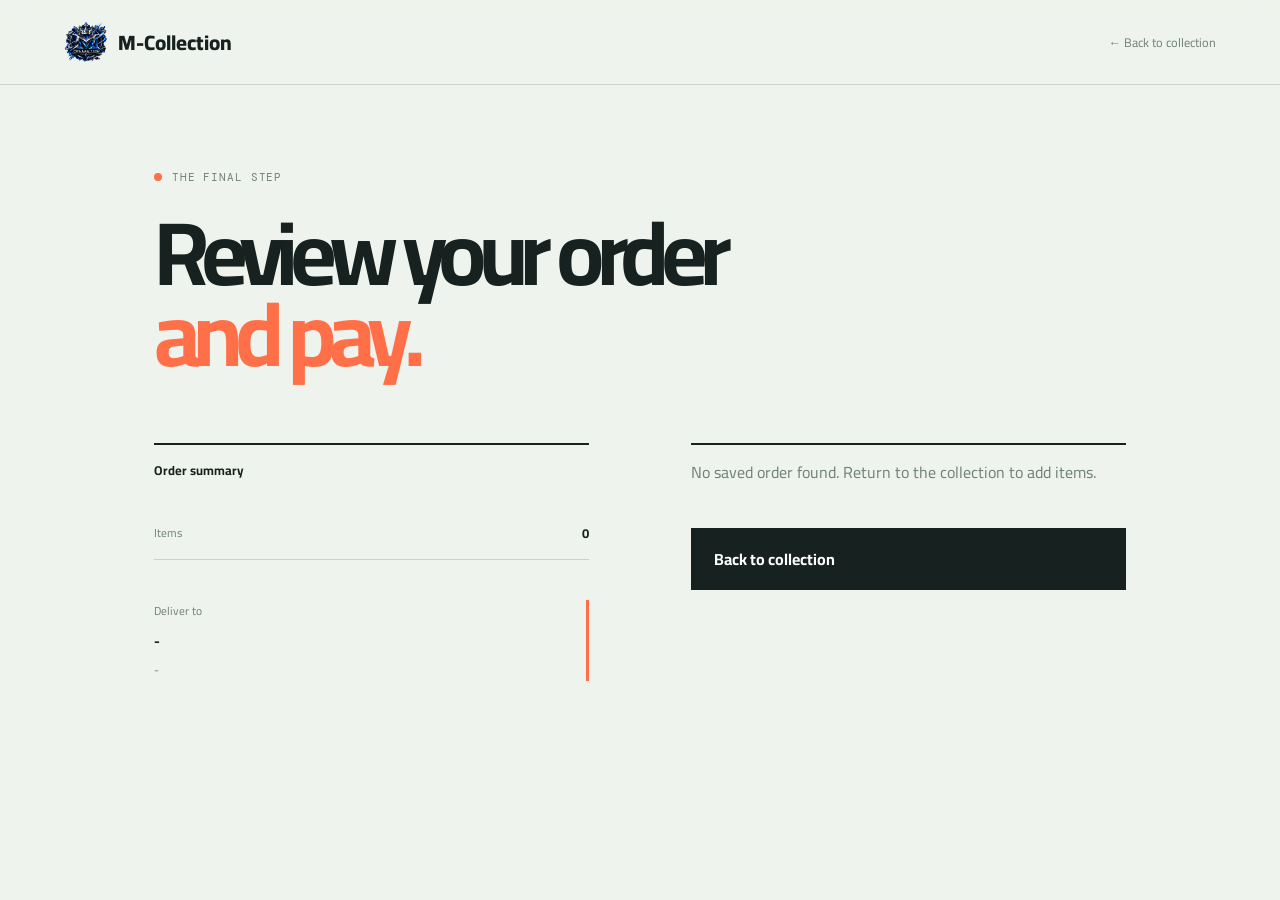
<file: checkout.html>
<!doctype html>
<html lang="en" dir="ltr">
<head>
  <meta charset="UTF-8" />
  <meta name="viewport" content="width=device-width, initial-scale=1.0" />
  <title>M-Collection | Checkout</title>
  <link rel="icon" type="image/png" href="Crowned%20Chrome%20M%20Collection.png" />
  <link rel="preconnect" href="https://fonts.googleapis.com" />
  <link rel="preconnect" href="https://fonts.gstatic.com" crossorigin />
  <link href="https://fonts.googleapis.com/css2?family=Cairo:wght@400;600;700;800&family=DM+Mono:wght@400;500&display=swap" rel="stylesheet" />
  <link rel="stylesheet" href="style.css" />
  <script defer src="checkout.js"></script>
</head>
<body class="checkout-page">
  <header class="site-header">
    <a class="brand" href="index.html" aria-label="M-Collection - Home"><img class="brand-logo" src="Crowned%20Chrome%20M%20Collection.png" alt="" aria-hidden="true" /><span>M-Collection</span></a>
    <a class="back-link" href="index.html">← Back to collection</a>
  </header>
  <main class="checkout-main">
    <div class="checkout-title"><p class="eyebrow"><span></span> THE FINAL STEP</p><h1>Review your order<br /><em>and pay.</em></h1></div>
    <section class="checkout-layout">
      <div class="summary-panel">
        <div class="panel-label">Order summary</div>
        <div class="summary-item" id="summary-item-count"><span>Items</span><strong id="summary-quantity">0</strong></div>
        <div class="checkout-items" id="summary-products"></div>
        <div id="summary-calculations" hidden>
          <div class="summary-item"><span>Items subtotal</span><strong><span id="summary-price">-</span> EGP</strong></div>
          <div class="summary-item"><span>Delivery</span><strong><span id="summary-delivery">-</span> EGP</strong></div>
          <p class="delivery-note">Estimated delivery: 5–7 days</p>
          <div class="summary-total"><span>Total due</span><strong><span id="summary-total">-</span> EGP</strong></div>
        </div>
        <div class="customer-note"><span>Deliver to</span><strong id="summary-customer">-</strong><small id="summary-address">-</small></div>
      </div>
      <form class="payment-panel" id="payment-form">
        <div class="panel-label">Payment method</div>
        <label class="payment-option"><input type="radio" name="payment" value="cash" checked required /><span><strong>Cash on delivery</strong><small>Pay the courier when your order arrives</small></span><b>01</b></label>
        <button class="submit-button" type="submit">Confirm order <span>←</span></button>
        <p class="form-message" id="payment-message" role="status"></p>
        <a class="whatsapp-support" id="whatsapp-support" href="https://wa.me/201007052517" target="_blank" rel="noopener noreferrer">
          <svg viewBox="0 0 32 32" aria-hidden="true"><path d="M16.04 3C8.86 3 3.02 8.82 3.02 15.98c0 2.28.6 4.5 1.74 6.46L3 29l6.75-1.72a13.1 13.1 0 0 0 6.28 1.6h.01c7.17 0 13.01-5.82 13.01-12.98 0-3.47-1.36-6.73-3.82-9.19A12.94 12.94 0 0 0 16.04 3Zm0 23.66h-.01a10.9 10.9 0 0 1-5.55-1.52l-.4-.24-4.01 1.02 1.07-3.9-.26-.4a10.78 10.78 0 0 1-1.67-5.64c0-5.97 4.87-10.83 10.85-10.83 2.9 0 5.62 1.13 7.67 3.17a10.75 10.75 0 0 1 3.18 7.66c0 5.97-4.87 10.83-10.86 10.83Zm5.96-8.11c-.33-.16-1.94-.96-2.24-1.07-.3-.11-.52-.16-.74.16-.22.33-.85 1.07-1.04 1.29-.19.22-.38.25-.71.08-.33-.16-1.38-.51-2.63-1.63-.97-.86-1.63-1.93-1.82-2.26-.19-.33-.02-.5.14-.66.15-.14.33-.38.49-.57.16-.19.22-.33.33-.55.11-.22.06-.41-.03-.57-.08-.16-.74-1.78-1.02-2.44-.27-.64-.54-.55-.74-.56h-.63c-.22 0-.57.08-.87.41-.3.33-1.14 1.11-1.14 2.7s1.17 3.13 1.33 3.35c.16.22 2.3 3.5 5.58 4.91.78.34 1.39.54 1.86.69.78.25 1.49.22 2.05.13.63-.1 1.94-.79 2.21-1.56.27-.77.27-1.43.19-1.56-.08-.14-.3-.22-.63-.38Z"/></svg>
          Message us on WhatsApp at 01007052517.
        </a>
        <a class="call-support" href="tel:+201007052517">Or call us at 01007052517.</a>
      </form>
    </section>
  </main>
</body>
</html>
</file>
<file: style.css>
:root {
  --ink: #17211f;
  --paper: #eef3ed;
  --lime: #d5f36b;
  --orange: #ff7048;
  --muted: #71807b;
  --line: rgba(23, 33, 31, .16);
  --display: "Cairo", sans-serif;
  --mono: "DM Mono", monospace;
}

.bag-section { margin: 0 auto; max-width: 1000px; padding: 45px 5vw 0; scroll-margin-top: 90px; }
.bag-section-header { align-items: end; border-bottom: 1px solid var(--line); display: flex; justify-content: space-between; padding-bottom: 18px; }
.bag-section-header .eyebrow { margin-bottom: 8px; }
.bag-section-header h2 { font-size: clamp(1.7rem, 3vw, 2.4rem); margin: 0; }
.bag-section-count { color: var(--muted); font-size: .78rem; }
.bag-section-count strong { color: var(--ink); font-family: var(--mono); font-weight: 500; }
.cart-summary { border-right: 3px solid var(--orange); margin-top: 18px; padding: 5px 14px 5px 0; }
.cart-summary > span, .empty-cart, .cart-item-options > div > span { color: var(--muted); font-size: .72rem; }
.empty-cart { margin: 8px 0 0; }
.cart-item { border-bottom: 1px solid var(--line); padding: 14px 0; }
.cart-item-heading, .cart-item-options { align-items: center; display: flex; justify-content: space-between; gap: 12px; }
.cart-item-heading strong { font-size: .82rem; }
.cart-item-heading button { background: transparent; border: 0; color: var(--orange); cursor: pointer; font-size: .7rem; padding: 4px; }
.cart-item-options { align-items: end; margin-top: 10px; }
.cart-item-options label { margin: 0; }
.cart-item-options select { border-bottom: 1px solid var(--line); font-size: .8rem; padding: 3px 0; width: 70px; }
.cart-item-options .quantity-control { gap: 12px; }
.cart-item-options .quantity-control button { font-size: 1.1rem; }
.checkout-items .summary-item:first-child { border-top: 1px solid var(--line); }
.checkout-items .summary-item span { max-width: 65%; }

* { box-sizing: border-box; }
html { scroll-behavior: smooth; }
body { margin: 0; color: var(--ink); background: var(--paper); font-family: var(--display); }
button, input, select { font: inherit; }
button, a { -webkit-tap-highlight-color: transparent; }
a { color: inherit; text-decoration: none; }
.promo-bar { background: var(--ink); color: rgba(255,255,255,.88); font-family: var(--mono); font-size: .68rem; letter-spacing: .08em; padding: 10px 5vw; text-align: center; text-transform: uppercase; }
.site-header { align-items: center; border-bottom: 1px solid var(--line); display: flex; justify-content: space-between; margin: 0 auto; max-width: 1320px; padding: 20px 5vw; position: sticky; top: 0; background: rgba(238,243,237,.9); backdrop-filter: blur(14px); z-index: 50; }
.brand { align-items: center; display: flex; font-size: 1.3rem; font-weight: 800; gap: 10px; }
.brand-logo { display: block; flex: 0 0 auto; height: 44px; object-fit: contain; width: 44px; }
nav { display: flex; font-size: .85rem; gap: 32px; }
nav a { color: var(--muted); transition: color .2s ease; } nav a:hover { color: var(--orange); }
.bag-button { background: none; border: 0; color: var(--ink); cursor: pointer; display: flex; font-size: .85rem; gap: 10px; padding: 4px; }
.bag-count { align-items: center; background: var(--orange); border-radius: 50%; color: white; display: flex; font-family: var(--mono); font-size: .7rem; height: 22px; justify-content: center; width: 22px; }
.hero { display: grid; gap: 8vw; grid-template-columns: .85fr 1.15fr; margin: 0 auto; max-width: 1320px; min-height: 680px; padding: 80px 5vw 110px; }
.hero-copy { align-self: center; padding-top: 10px; }
.eyebrow { align-items: center; color: var(--muted); display: flex; font-family: var(--mono); font-size: .68rem; gap: 10px; letter-spacing: .08em; margin: 0 0 28px; text-transform: uppercase; }
.brand-features { display: grid; gap: 26px; grid-template-columns: repeat(3, 1fr); margin: 0 auto; max-width: 1320px; padding: 0 5vw 80px; }
.feature-item { background: rgba(23,33,31,.03); border: 1px solid var(--line); padding: 28px 24px; }
.feature-index { color: var(--orange); display: block; font-family: var(--mono); font-size: .68rem; margin-bottom: 16px; }
.feature-item h3 { font-size: 1.2rem; margin: 0 0 8px; }
.feature-item p { color: var(--muted); font-size: .82rem; line-height: 1.7; margin: 0; }
.eyebrow span { background: var(--orange); border-radius: 50%; height: 8px; width: 8px; }
h1, h2, h3, p { margin-top: 0; } h1 { font-size: clamp(3.4rem, 7vw, 7.3rem); letter-spacing: -.095em; line-height: .92; margin-bottom: 32px; } h1 em, h2 em { color: var(--orange); font-style: normal; }
.intro { color: var(--muted); font-size: 1rem; line-height: 1.9; max-width: 360px; }
.hero-actions { align-items: center; display: flex; gap: 23px; margin: 34px 0 54px; }
.primary-button, .submit-button { background: var(--ink); border: 0; color: white; cursor: pointer; font-weight: 700; padding: 16px 23px; transition: background .2s, transform .2s; } .primary-button:hover, .submit-button:hover { background: var(--orange); transform: translateY(-2px); } .primary-button span, .submit-button span { color: var(--lime); margin-right: 12px; }
.availability { color: var(--muted); font-size: .75rem; } .availability i { background: #71b85b; border-radius: 50%; display: inline-block; height: 7px; margin-left: 6px; width: 7px; }
.quick-facts { border-top: 1px solid var(--line); display: flex; gap: 36px; max-width: 400px; padding-top: 17px; } .quick-facts div { display: flex; flex-direction: column; } .quick-facts strong { font-family: var(--mono); font-size: 1.45rem; font-weight: 500; } .quick-facts span { color: var(--muted); font-size: .67rem; }
.hero-visual { align-self: center; position: relative; } .image-frame { background: #dedbd4; overflow: hidden; position: relative; } .image-frame img { display: block; filter: saturate(.75); height: min(65vw, 620px); object-fit: cover; width: 100%; } .image-frame::after { border: 1px solid rgba(255,255,255,.55); content: ""; inset: 16px; pointer-events: none; position: absolute; } .image-label { bottom: 24px; color: white; font-family: var(--mono); font-size: .75rem; left: 25px; position: absolute; z-index: 1; }
.circle-note { align-items: center; background: var(--lime); border-radius: 50%; display: flex; font-size: .75rem; font-weight: 700; height: 100px; justify-content: center; line-height: 1.45; position: absolute; right: -40px; text-align: center; top: -38px; transform: rotate(10deg); width: 100px; }
.floating-card { background: rgba(255,255,255,.8); backdrop-filter: blur(8px); border: 1px solid var(--line); box-shadow: 0 30px 40px rgba(23,33,31,.08); display: flex; flex-direction: column; gap: 4px; max-width: 180px; padding: 16px 18px; position: absolute; right: 18px; bottom: 26px; }
.floating-card span { color: var(--muted); font-family: var(--mono); font-size: .62rem; text-transform: uppercase; }
.floating-card strong { font-size: 1.05rem; }
.floating-card small { color: var(--muted); font-size: .68rem; }
.collection-section { margin: 0 auto; max-width: 1320px; padding: 0 5vw 110px; }
.light-heading { border-bottom-color: var(--line); }
.collection-category-heading { margin-top: 55px; scroll-margin-top: 100px; }
.product-grid { display: grid; gap: 28px 18px; grid-template-columns: repeat(5, 1fr); padding-top: 38px; }
.product-card { min-width: 0; }
.product-image { background: #e4e0d7; border: 0; cursor: pointer; display: block; overflow: hidden; padding: 0; position: relative; text-align: left; width: 100%; }
.product-image img { aspect-ratio: .82; background: #f1f1f1; display: block; object-fit: contain; transition: transform .25s ease; width: 100%; }
.product-card:hover .product-image img, .product-image:focus-visible img { transform: scale(1.04); }
.product-image:focus-visible { outline: 2px solid var(--orange); outline-offset: 3px; }
.product-number, .image-flip-hint { bottom: 9px; font-family: var(--mono); font-size: .64rem; padding: 3px 6px; position: absolute; }
.product-number { background: var(--lime); left: 9px; }
.image-flip-hint { background: rgba(23,33,31,.82); color: white; right: 9px; }
.product-card-info { align-items: start; display: flex; gap: 10px; justify-content: space-between; padding: 14px 0 8px; }
.product-card-info[role="button"] { cursor: pointer; }
.product-card-info[role="button"]:focus-visible { outline: 2px solid var(--orange); outline-offset: 3px; }
.product-card-info h3 { font-size: .86rem; margin: 0 0 4px; }
.product-card-info p { color: var(--muted); font-size: .68rem; margin: 0; }
.product-card-info strong { font-family: var(--mono); font-size: .75rem; font-weight: 500; white-space: nowrap; }
.product-prices { align-items: flex-end; display: flex; flex-direction: column; gap: 2px; white-space: nowrap; }
.product-prices del, .quick-facts .price-fact del { color: var(--muted); font-size: .65rem; }
.product-prices span { color: var(--orange); font-size: .62rem; font-weight: 700; }
.quick-facts .price-fact span { white-space: nowrap; }
.choose-product { background: transparent; border: 1px solid var(--line); color: var(--muted); cursor: pointer; font-size: .7rem; padding: 8px 10px; width: 100%; }
.product-card.is-selected .choose-product, .choose-product:hover { background: var(--ink); border-color: var(--ink); color: white; }
.cart-customization { color: var(--muted); font-size: .72rem; margin: 6px 0 0; }
.product-dialog { background: var(--paper); border: 0; color: var(--ink); max-height: min(90vh, 850px); max-width: 1080px; overflow: auto; padding: 0; position: relative; width: min(92vw, 1080px); }
.product-dialog::backdrop { background: rgba(15, 20, 19, .72); backdrop-filter: blur(3px); }
.product-dialog-content { display: grid; gap: clamp(24px, 5vw, 70px); grid-template-columns: 1.05fr .95fr; min-height: 590px; padding: 28px; position: relative; }
.dialog-close { align-items: center; background: var(--paper); border: 1px solid var(--line); border-radius: 50%; color: var(--ink); cursor: pointer; display: flex; font-size: 1.6rem; height: 40px; justify-content: center; line-height: 1; position: absolute; right: 14px; top: 14px; width: 40px; z-index: 2; }
.detail-gallery { min-width: 0; }
.detail-main-image { background: #e4e0d7; overflow: hidden; position: relative; }
.detail-main-image > img { aspect-ratio: .82; background: #f1f1f1; display: block; height: min(64vh, 550px); object-fit: contain; width: 100%; }
.custom-print-preview { color: #17211f; font-family: var(--display); font-size: clamp(.85rem, 1.8vw, 1.3rem); font-weight: 800; left: 50%; max-width: 72%; overflow-wrap: anywhere; pointer-events: none; position: absolute; text-align: center; text-shadow: 0 1px 2px rgba(255,255,255,.8); top: 17%; transform: translateX(-50%); z-index: 1; }
.gallery-arrow { align-items: center; background: rgba(255,255,255,.9); border: 0; border-radius: 50%; color: var(--ink); cursor: pointer; display: flex; font-family: Arial, sans-serif; font-size: 2rem; height: 46px; justify-content: center; line-height: 1; position: absolute; top: 50%; transform: translateY(-50%); width: 46px; z-index: 1; }
.gallery-previous { left: 12px; }
.gallery-next { right: 12px; }
.detail-thumbnails { display: flex; gap: 12px; margin-top: 14px; }
.detail-thumbnail { background: #e4e0d7; border: 2px solid transparent; cursor: pointer; padding: 0; width: 88px; }
.detail-thumbnail[aria-pressed="true"] { border-color: var(--orange); }
.detail-thumbnail img { aspect-ratio: .82; display: block; object-fit: contain; width: 100%; }
.detail-info { align-self: start; padding: 35px 0 15px; }
.detail-info .eyebrow { margin-bottom: 20px; }
.detail-info h2 { font-size: clamp(1.7rem, 3vw, 2.5rem); line-height: 1.2; margin: 0 0 20px; }
.detail-prices { align-items: baseline; display: flex; flex-wrap: wrap; gap: 12px; }
.detail-prices strong { font-family: var(--mono); font-size: clamp(1.5rem, 3vw, 2.1rem); font-weight: 500; }
.detail-prices del { color: var(--muted); font-size: .8rem; }
.detail-prices span { background: var(--lime); font-size: .7rem; padding: 3px 7px; }
.detail-shipping { border-bottom: 1px solid var(--line); border-top: 1px solid var(--line); font-size: .9rem; margin: 20px 0; padding: 17px 0; }
.detail-personalization { border-bottom: 1px solid var(--line); margin-bottom: 18px; padding-bottom: 18px; }
.detail-personalization p { font-size: .82rem; line-height: 1.8; margin-bottom: 13px; }
.detail-personalization p span { display: inline-block; margin-top: 3px; }
.detail-personalization label { color: var(--ink); font-size: .82rem; margin-bottom: 8px; }
.detail-personalization label span { color: var(--orange); }
.detail-personalization textarea { background: white; border: 1px solid var(--line); color: var(--ink); display: block; font: inherit; min-height: 75px; padding: 10px 12px; resize: vertical; width: 100%; }
.detail-size-picker { border: 0; margin: 0; padding: 0 0 20px; }
.detail-size-picker legend { font-size: .95rem; margin-bottom: 14px; padding: 0; }
.detail-size-picker legend span { color: var(--orange); }
.detail-size-options { display: flex; flex-wrap: wrap; gap: 9px; }
.detail-size-options button { background: transparent; border: 1px solid var(--ink); cursor: pointer; min-width: 42px; padding: 7px 10px; transition: background .2s, color .2s; }
.detail-size-options button[aria-pressed="true"] { background: var(--ink); color: var(--paper); }
.detail-purchase { align-items: stretch; border-top: 1px solid var(--line); display: flex; gap: 12px; padding-top: 20px; }
.detail-quantity { align-items: center; border: 1px solid var(--line); display: flex; justify-content: space-between; min-width: 145px; }
.detail-quantity button { align-self: stretch; background: var(--ink); border: 0; color: white; cursor: pointer; font-size: 1.15rem; width: 42px; }
.detail-quantity output { font-family: var(--mono); text-align: center; }
.detail-add-button { background: var(--ink); border: 0; color: white; cursor: pointer; flex: 1; font-size: .85rem; font-weight: 700; min-height: 54px; padding: 12px 18px; text-transform: uppercase; }
.detail-add-button:hover { background: var(--orange); }
.detail-message { color: var(--muted); font-size: .78rem; min-height: 18px; }
.details-section { background: var(--ink); color: var(--paper); padding: 78px 5vw 95px; } .section-heading, .details-grid { margin: 0 auto; max-width: 1150px; } .section-heading { align-items: center; border-bottom: 1px solid rgba(245,242,236,.22); display: flex; gap: 25px; padding-bottom: 22px; } .section-heading span, .detail-number { color: var(--lime); font-family: var(--mono); font-size: .7rem; } .section-heading h2 { font-size: 1.25rem; margin: 0; } .details-grid { display: grid; gap: 30px; grid-template-columns: repeat(3, 1fr); padding-top: 48px; } .details-grid article { border-left: 1px solid rgba(245,242,236,.22); padding-left: 25px; } .details-grid h3 { font-size: 1.35rem; margin: 34px 0 12px; } .details-grid p { color: #aab5ae; font-size: .82rem; line-height: 1.8; max-width: 220px; }
.order-section { display: grid; gap: 10vw; grid-template-columns: .7fr 1fr; margin: 0 auto; max-width: 1000px; padding: 115px 5vw; } .order-intro h2 { font-size: clamp(3.2rem, 7vw, 6rem); letter-spacing: -.09em; line-height: .9; margin-bottom: 28px; } .order-instructions { color: var(--muted); font-size: .85rem; line-height: 1.8; } .selected-product { border-right: 3px solid var(--orange); display: flex; flex-direction: column; gap: 5px; margin-top: 35px; padding: 5px 14px 5px 0; } .selected-product span { color: var(--muted); font-size: .68rem; } .selected-product strong { font-size: .9rem; } .order-form { border-top: 2px solid var(--ink); padding-top: 8px; } .form-row { border-bottom: 1px solid var(--line); padding: 15px 0; } label { color: var(--muted); display: block; font-size: .72rem; margin-bottom: 8px; } input, select { background: transparent; border: 0; color: var(--ink); outline: 0; padding: 0; width: 100%; } input::placeholder { color: #aab3ad; } .split { display: grid; gap: 25px; grid-template-columns: 1fr 1fr; } select { appearance: none; cursor: pointer; } .quantity-control { align-items: center; display: flex; gap: 17px; } .quantity-control button { background: transparent; border: 0; cursor: pointer; font-size: 1.25rem; padding: 0; } .quantity-control output { font-family: var(--mono); } .total-line { align-items: center; display: flex; justify-content: space-between; padding: 24px 0; } .total-line strong { font-family: var(--mono); font-size: 1.3rem; font-weight: 500; } .submit-button { width: 100%; } .form-message { color: #438d51; font-size: .78rem; margin: 14px 0 0; min-height: 20px; }
.order-heading-row { align-items: flex-start; display: flex; gap: 14px; justify-content: space-between; }
.order-heading-row .eyebrow { margin-bottom: 22px; }
.order-heading-row h2 { margin-bottom: 24px; }
.contact-options { align-items: stretch; display: flex; flex: 0 0 auto; flex-direction: column; gap: 8px; margin-top: 4px; }
.whatsapp-contact { align-items: center; background: #e8f7ed; border: 1px solid rgba(37, 211, 102, .35); border-radius: 28px; color: #257942; display: flex; flex: 0 0 auto; font-size: .72rem; gap: 7px; justify-content: center; min-height: 44px; padding: 0 12px; transition: background .2s, transform .2s; }
.whatsapp-contact:hover { background: #d7f3e0; transform: translateY(-2px); }
.whatsapp-contact svg { fill: #25d366; height: 26px; width: 26px; }
.call-contact { align-items: center; border: 1px solid var(--line); display: flex; font-size: .72rem; justify-content: center; min-height: 40px; padding: 0 10px; white-space: nowrap; }
.call-contact:hover { border-color: var(--orange); color: var(--orange); }
.whatsapp-support { align-items: center; color: #257942; display: flex; font-size: .75rem; gap: 9px; line-height: 1.5; margin-top: 20px; }
.whatsapp-support:hover { color: #17572e; text-decoration: underline; }
.whatsapp-support svg { fill: #25d366; flex: 0 0 24px; height: 24px; width: 24px; }
.call-support { color: var(--muted); display: inline-block; font-size: .75rem; margin-top: 10px; }
.call-support:hover { color: var(--orange); text-decoration: underline; }
.delivery-note { color: var(--muted); font-size: .72rem; margin: 10px 0 0; text-align: right; }
footer { border-top: 1px solid var(--line); color: var(--muted); display: flex; font-family: var(--mono); font-size: .65rem; justify-content: space-between; margin: 0 5vw; padding: 24px 0 35px; }
.back-link { color: var(--muted); font-size: .78rem; }
.checkout-main { margin: 0 auto; max-width: 1100px; padding: 85px 5vw 120px; }
.checkout-title h1 { font-size: clamp(3.3rem, 7vw, 6.5rem); letter-spacing: -.09em; line-height: .9; margin-bottom: 70px; }
.checkout-layout { display: grid; gap: 8vw; grid-template-columns: 1fr 1fr; }
.summary-panel, .payment-panel { border-top: 2px solid var(--ink); padding-top: 13px; }
.panel-label { font-size: .8rem; font-weight: 700; margin-bottom: 25px; }
.summary-item { align-items: center; border-bottom: 1px solid var(--line); display: flex; justify-content: space-between; padding: 14px 0; }
.summary-item span, .customer-note span { color: var(--muted); font-size: .72rem; }
.summary-item strong { font-size: .82rem; }
.summary-total { align-items: center; background: var(--lime); display: flex; justify-content: space-between; margin-top: 20px; padding: 18px; }
.summary-total strong { font-family: var(--mono); font-size: 1.2rem; font-weight: 500; }
.customer-note { border-right: 3px solid var(--orange); display: flex; flex-direction: column; gap: 5px; margin-top: 40px; padding-right: 14px; }
.customer-note strong { font-size: .9rem; } .customer-note small { color: var(--muted); font-size: .72rem; }
.payment-option { align-items: center; border: 1px solid var(--line); cursor: pointer; display: flex; gap: 14px; margin-bottom: 10px; padding: 16px; }
.payment-option:has(input:checked) { border-color: var(--orange); }
.payment-option input { accent-color: var(--orange); width: auto; }
.payment-option span { display: flex; flex: 1; flex-direction: column; gap: 4px; } .payment-option strong { font-size: .8rem; } .payment-option small { color: var(--muted); font-size: .68rem; } .payment-option b { color: var(--muted); font-family: var(--mono); font-size: .7rem; font-weight: 400; }
.demo-note { color: var(--muted); font-size: .65rem; margin: 15px 0 0; } .payment-panel .submit-button { margin-top: 25px; } .submit-button:disabled { cursor: default; opacity: .6; transform: none; } .empty-order { color: var(--muted); line-height: 1.8; } .empty-link { display: inline-block; margin-top: 20px; }
.orders-main { margin: 0 auto; max-width: 1150px; padding: 80px 5vw 120px; }
.orders-heading { align-items: end; display: flex; justify-content: space-between; }
.orders-heading h1 { font-size: clamp(3.2rem, 7vw, 6.5rem); letter-spacing: -.09em; line-height: .9; margin-bottom: 0; }
.admin-label { color: var(--muted); font-family: var(--mono); font-size: .7rem; }
.orders-actions { align-items: center; display: flex; gap: 10px; }
.orders-actions strong { font-family: var(--mono); font-size: .75rem; font-weight: 500; margin-left: 15px; }
.refresh-button, .clear-button { background: transparent; border: 1px solid var(--line); color: var(--ink); cursor: pointer; font-size: .7rem; padding: 9px 13px; }
.clear-button { border-color: var(--orange); color: var(--orange); }
.storage-note { color: var(--muted); font-size: .72rem; margin: 35px 0 16px; }
.orders-list { border-top: 2px solid var(--ink); }
.order-card { border-bottom: 1px solid var(--line); padding: 22px 0; }
.order-card-top, .order-product, .order-customer { align-items: center; display: flex; justify-content: space-between; }
.order-id { color: var(--muted); font-family: var(--mono); font-size: .68rem; }
.order-status { background: var(--lime); font-size: .65rem; padding: 5px 9px; }
.order-product { justify-content: start; margin: 20px 0; }
.order-index { color: var(--orange); font-family: var(--mono); font-size: .72rem; margin-left: 20px; }
.order-product h2 { font-size: 1.05rem; margin: 0 0 5px; } .order-product p { color: var(--muted); font-size: .72rem; margin: 0; }
.order-customer { align-items: start; background: rgba(23,33,31,.035); gap: 20px; padding: 14px 18px; }
.order-customer div { display: flex; flex: 1; flex-direction: column; gap: 5px; min-width: 0; } .order-customer span { color: var(--muted); font-size: .65rem; } .order-customer strong { font-size: .75rem; font-weight: 600; overflow-wrap: anywhere; }
.no-orders { border-bottom: 1px solid var(--line); color: var(--muted); padding: 35px 0; }
@media (max-width: 900px) { .product-grid { grid-template-columns: repeat(3, 1fr); } .brand-features { grid-template-columns: 1fr; } }
@media (max-width: 760px) { nav { display: none; } .promo-bar { letter-spacing: .04em; padding-left: 6vw; padding-right: 6vw; } .site-header { padding: 16px 6vw; } .hero { display: flex; flex-direction: column-reverse; gap: 55px; padding: 45px 6vw 80px; } .hero-visual { width: calc(100% - 12px); } .image-frame img { height: 105vw; } .circle-note { right: -12px; top: -25px; } .floating-card { bottom: 20px; right: 12px; } h1 { font-size: 4.1rem; } .brand-features { padding: 0 6vw 60px; } .collection-section { padding: 0 6vw 75px; } .product-grid { gap: 30px 12px; grid-template-columns: repeat(2, 1fr); } .details-section { padding: 65px 6vw 70px; } .details-grid { grid-template-columns: 1fr; gap: 37px; } .details-grid article { border-left: 0; border-bottom: 1px solid rgba(245,242,236,.22); padding: 0 0 28px; } .details-grid article:last-child { border: 0; padding-bottom: 0; } .details-grid h3 { margin-top: 16px; } .order-section { display: flex; flex-direction: column; gap: 55px; padding: 80px 6vw; } .checkout-main { padding: 55px 6vw 80px; } .checkout-title h1 { margin-bottom: 50px; } .checkout-layout { display: flex; flex-direction: column; gap: 60px; } footer { margin: 0 6vw; } }
@media (max-width: 760px) { .orders-main { padding: 55px 6vw 80px; } .orders-heading { align-items: start; flex-direction: column; gap: 30px; } .orders-actions { flex-wrap: wrap; } .orders-actions strong { margin-left: 0; width: 100%; } .order-customer { display: grid; grid-template-columns: 1fr 1fr; } }
@media (max-width: 760px) {
  .product-dialog { height: 100%; margin: 0; max-height: 100%; max-width: none; width: 100%; }
  .product-dialog-content { gap: 20px; grid-template-columns: 1fr; min-height: 0; padding: 58px 20px 24px; }
  .detail-main-image > img { height: min(42vh, 420px); }
  .detail-info { padding: 0; }
}
</file>
